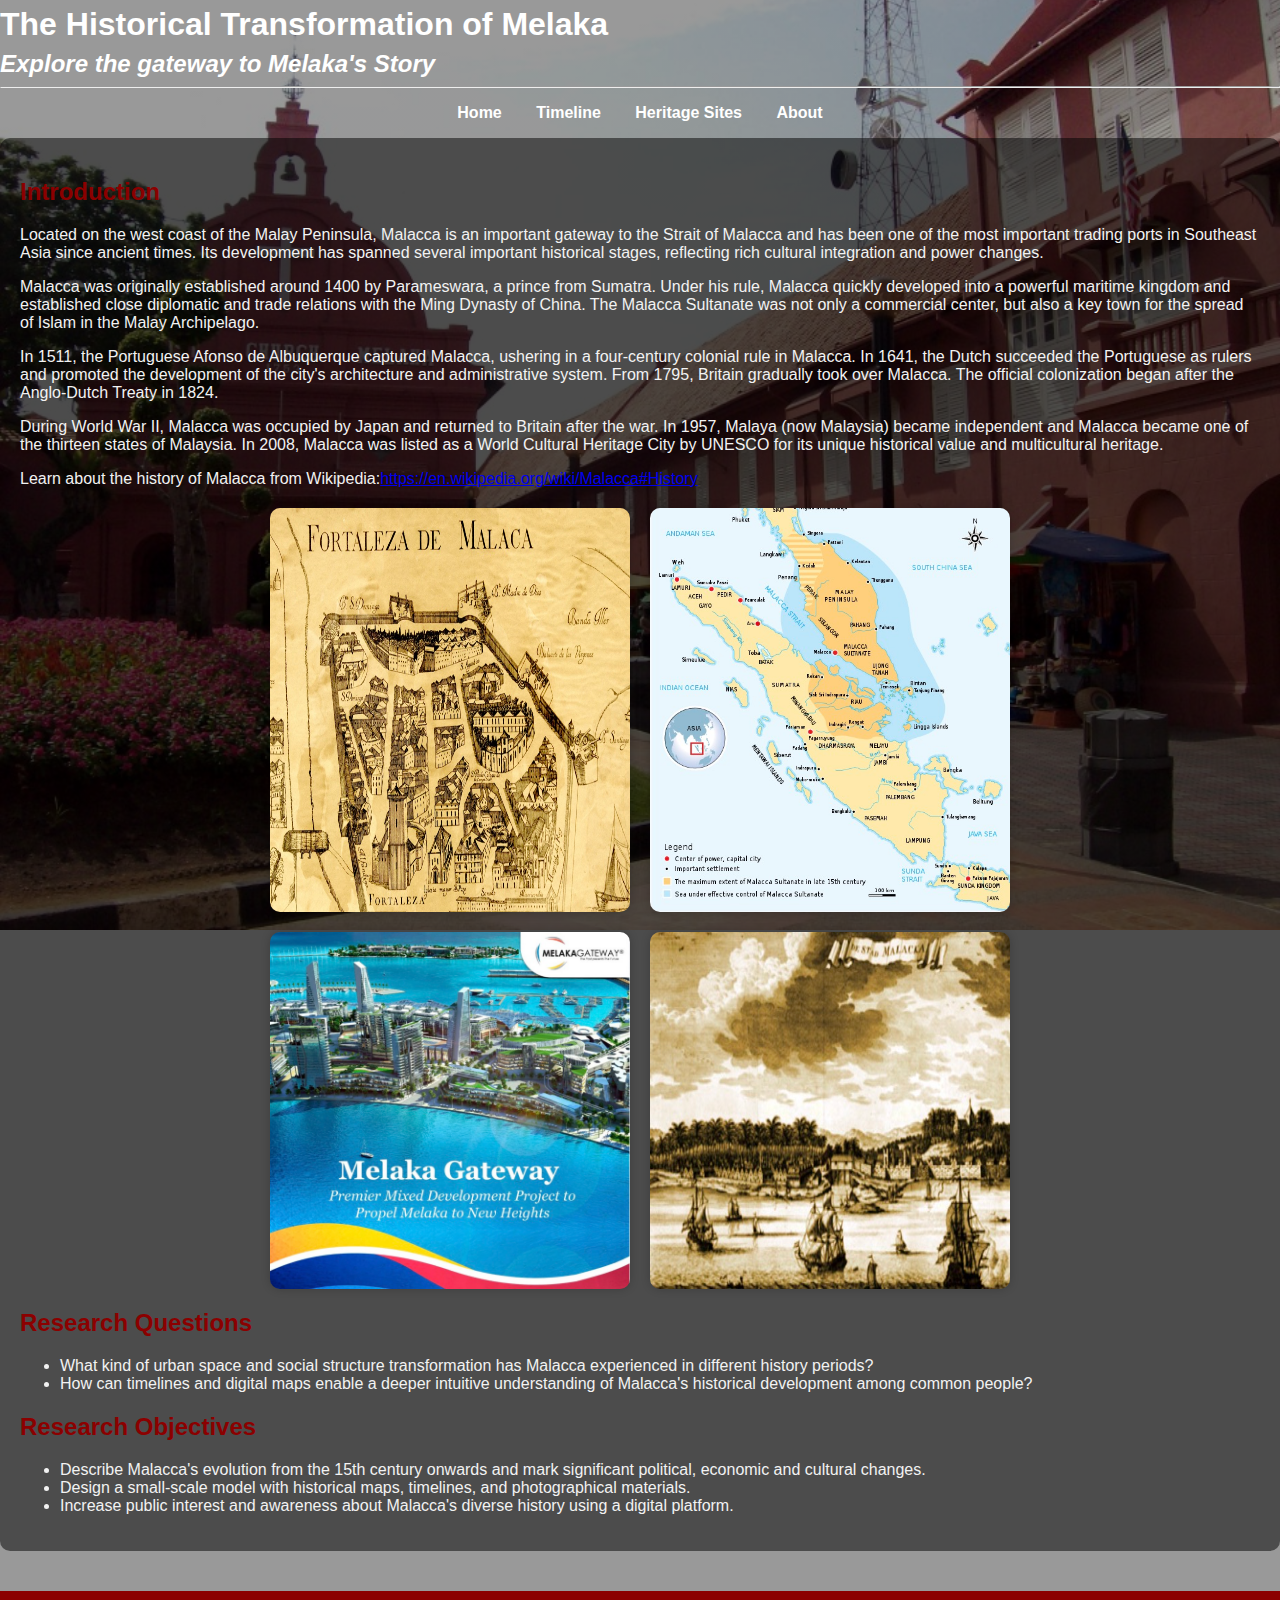
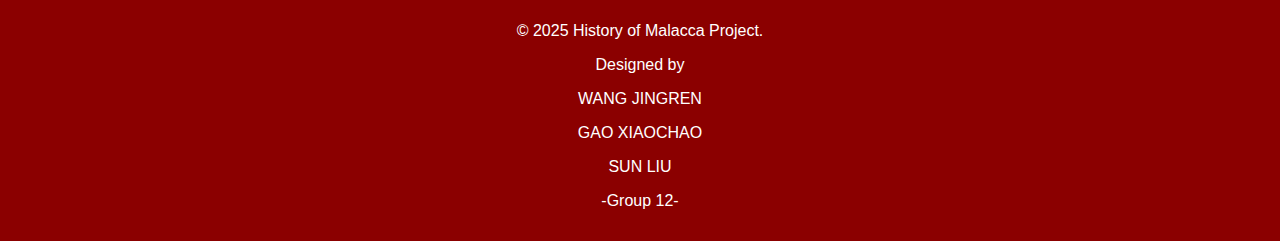
<file: index.html>
<!DOCTYPE html>
<html lang="en">
<head>
    <meta charset="UTF-8">
    <title>The Historical Transformation of Melaka</title>
    <link rel="stylesheet" href="style.css">
</head>
<body>
<header>
    <h1>The Historical Transformation of Melaka</h1>
    <h2><em>Explore the gateway to Melaka's Story</em></h2>
    <hr />

    <nav>
        <ul>
            <li><a href="index.html">Home</a></li>
            <li><a href="timeline.html">Timeline</a></li>
            <li><a href="landmarks.html">Heritage Sites</a></li>
            <li><a href="about.html">About</a></li>
        </ul>
    </nav>
</header>
<main>
    <section>
        <h2>Introduction</h2>
        <p>Located on the west coast of the Malay Peninsula, Malacca is an important gateway to the Strait of Malacca and has been one of the most important trading ports in Southeast Asia since ancient times. Its development has spanned several important historical stages, reflecting rich cultural integration and power changes.</p>
        <p>Malacca was originally established around 1400 by Parameswara, a prince from Sumatra. Under his rule, Malacca quickly developed into a powerful maritime kingdom and established close diplomatic and trade relations with the Ming Dynasty of China. The Malacca Sultanate was not only a commercial center, but also a key town for the spread of Islam in the Malay Archipelago.</p>
        <p>In 1511, the Portuguese Afonso de Albuquerque captured Malacca, ushering in a four-century colonial rule in Malacca. In 1641, the Dutch succeeded the Portuguese as rulers and promoted the development of the city's architecture and administrative system. From 1795, Britain gradually took over Malacca. The official colonization began after the Anglo-Dutch Treaty in 1824.</p>
        <p>During World War II, Malacca was occupied by Japan and returned to Britain after the war. In 1957, Malaya (now Malaysia) became independent and Malacca became one of the thirteen states of Malaysia. In 2008, Malacca was listed as a World Cultural Heritage City by UNESCO for its unique historical value and multicultural heritage.</p>
        <p>Learn about the history of Malacca from Wikipedia:<a href="https://en.wikipedia.org/wiki/Malacca#History" target="_blank">https://en.wikipedia.org/wiki/Malacca#History</a></p>
  
  <div class="photo-grid">
    <img src="images/Introduction4.jpg" alt="Photo 1">
    <img src="images/Introduction2.jpg" alt="Photo 2">
    <img src="images/Introduction1.jpg" alt="Photo 3">
    <img src="images/Introduction3.jpg" alt="Photo 4">
  </div>
    </section>
    <section>
        <h2>Research Questions</h2>
        <ul>
            <li>What kind of urban space and social structure transformation has Malacca experienced in different history periods?</li>
            <li>How can timelines and digital maps enable a deeper intuitive understanding of Malacca's historical development among common people?</li>
        </ul>
        <h2>Research Objectives</h2>
        <ul>
            <li>Describe Malacca's evolution from the 15th century onwards and mark significant political, economic and cultural changes.</li>
            <li>Design a small-scale model with historical maps, timelines, and photographical materials.</li>
            <li>Increase public interest and awareness about Malacca's diverse history using a digital platform.</li>
        </ul>
    </section>
</main>
<footer>
    <p>© 2025 History of Malacca Project.</p>
    <p>Designed by</p>
    <p>WANG JINGREN</p>
    <p>GAO XIAOCHAO</p>
    <p>SUN LIU</p>
    <p>-Group 12-</p>
</footer>
</body>
</html>
</file>
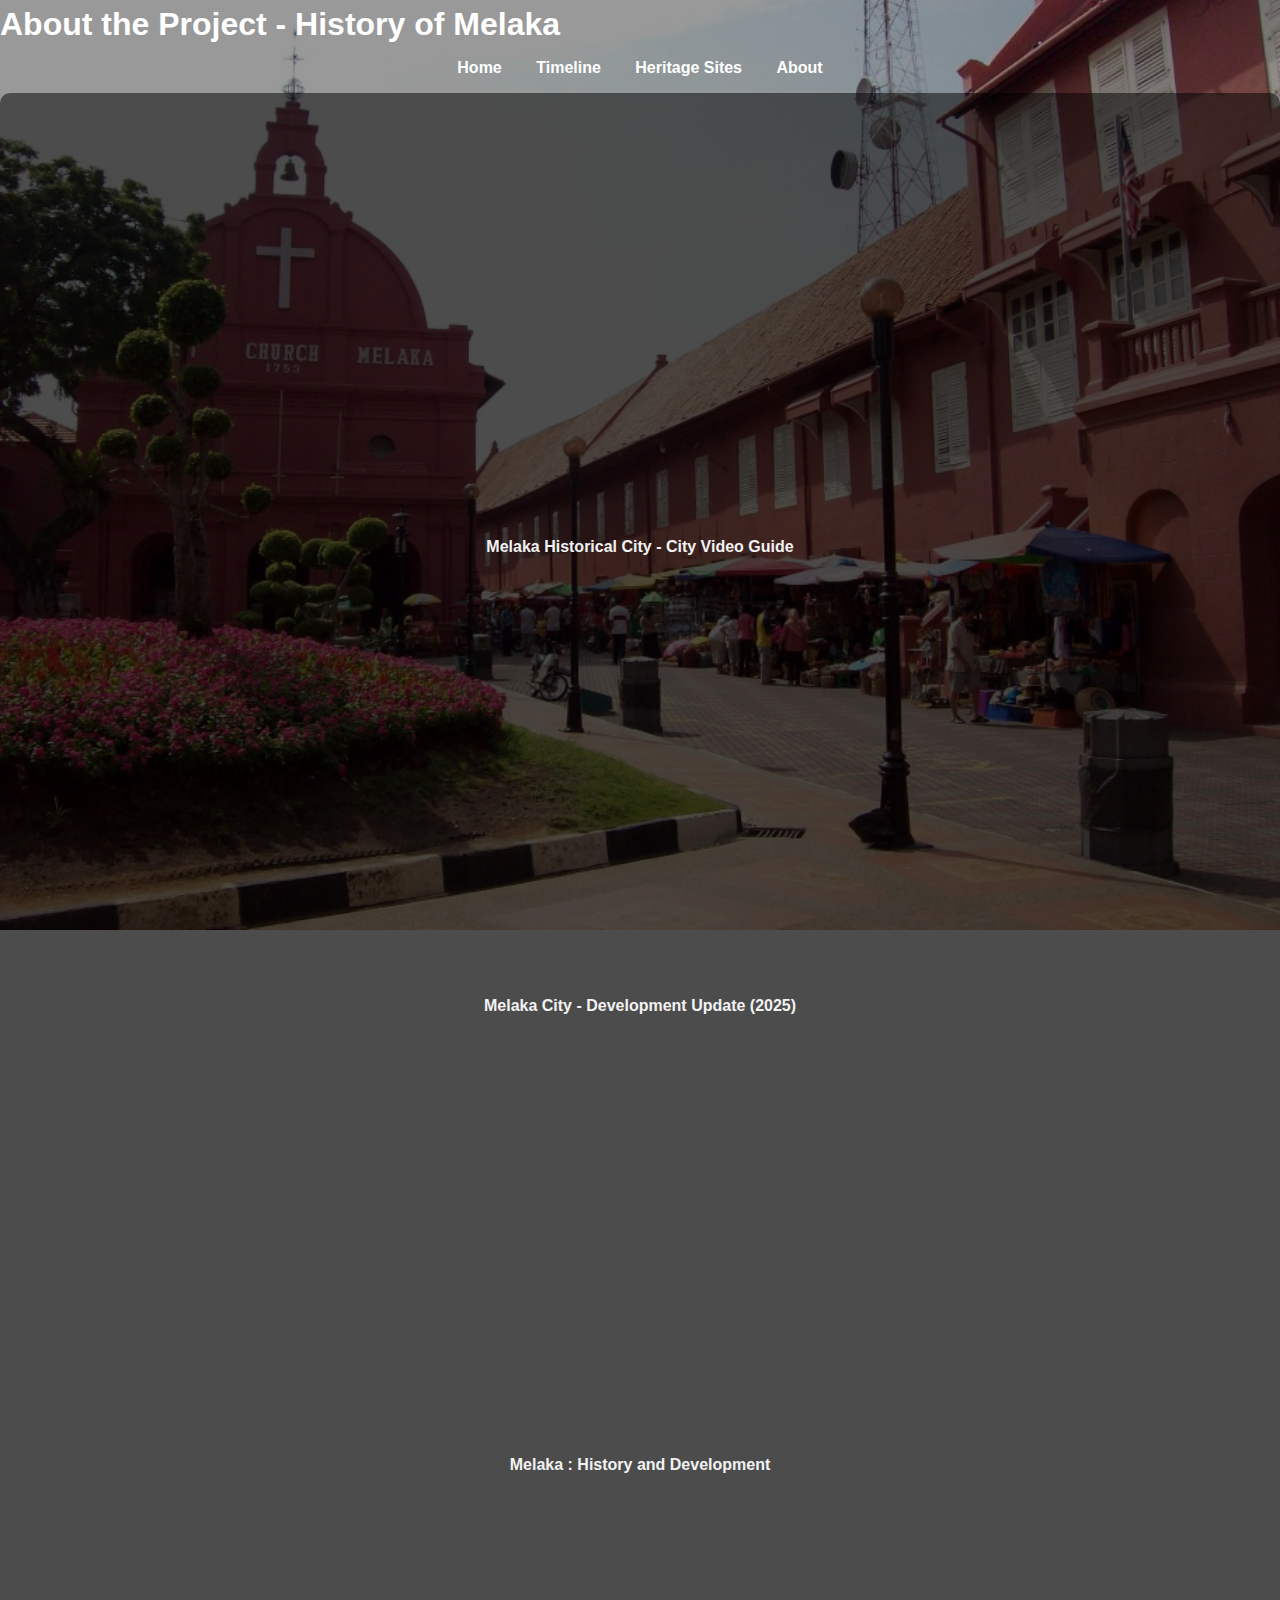
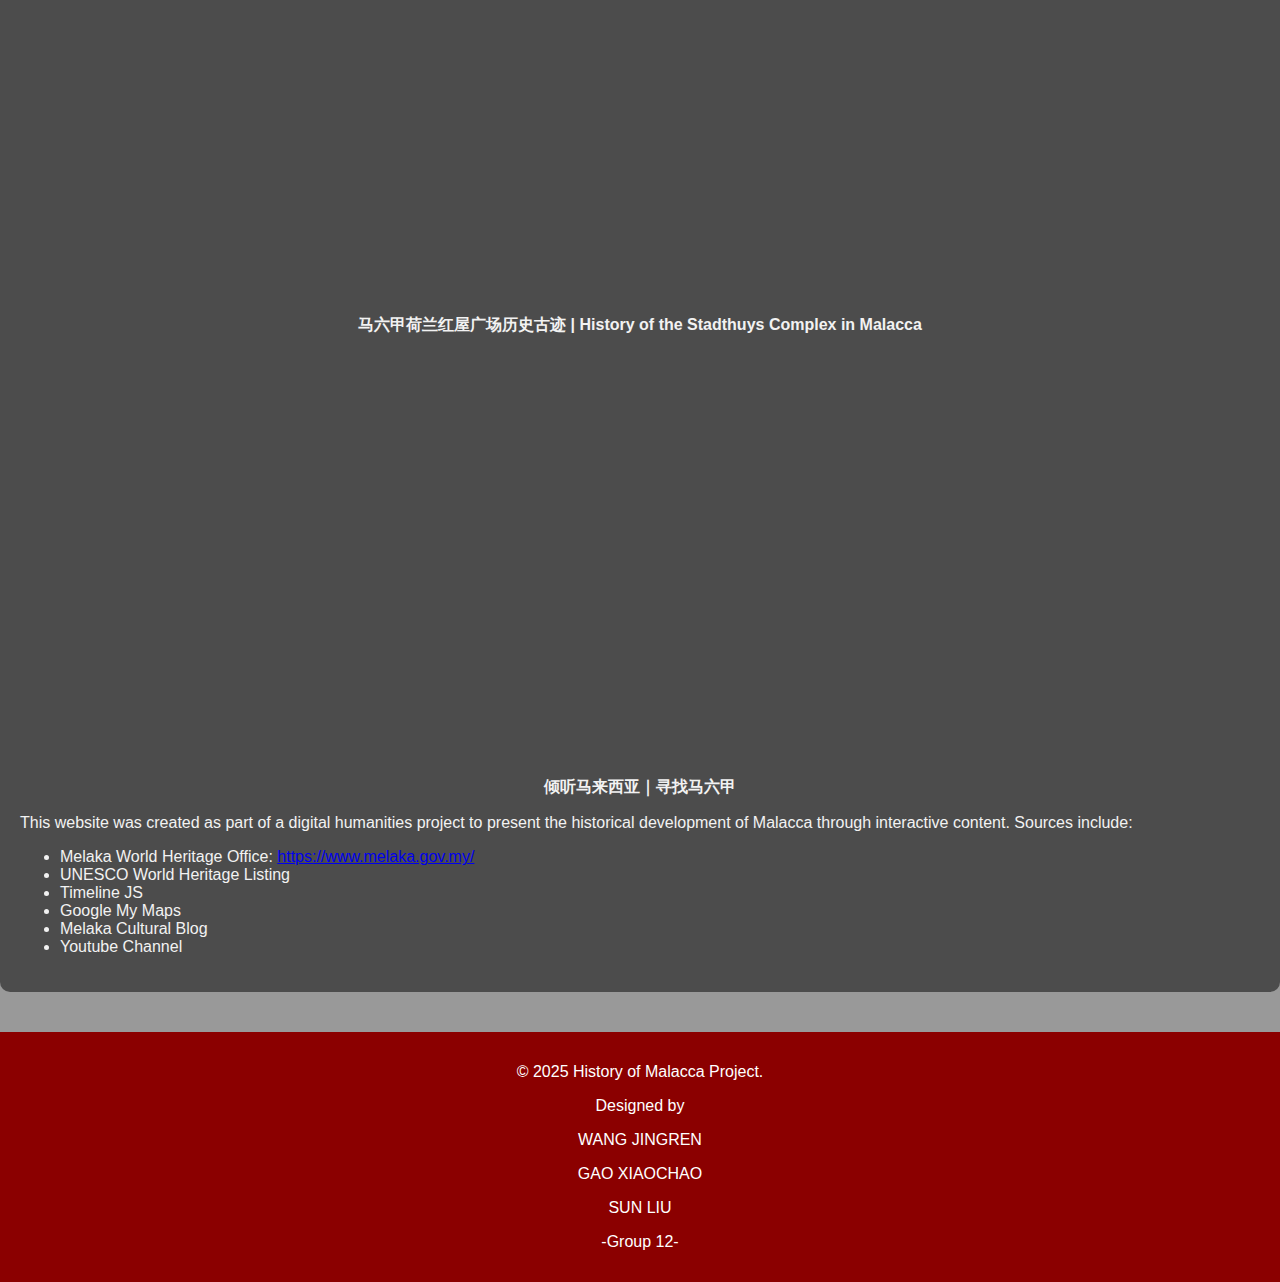
<file: about.html>
<!DOCTYPE html>
<html lang="en">
<head>
    <meta charset="UTF-8">
    <title>About - History of Malacca</title>
    <link rel="stylesheet" href="style.css">
</head>
<body>
<header>
    <h1>About the Project - History of Melaka</h1>
    <nav>
        <ul>
            <li><a href="index.html">Home</a></li>
            <li><a href="timeline.html">Timeline</a></li>
            <li><a href="landmarks.html">Heritage Sites</a></li>
            <li><a href="about.html">About</a></li>
        </ul>
    </nav>
</header>
<main>
    <section>
    <div style="text-align: center;">
    <iframe width="720" height="405"
  src="https://www.youtube.com/embed/AC2xbVWVKTc"
  frameborder="0"
  allowfullscreen>
</iframe>
</div>
<p style="text-align: center; font-weight: bold;">
  Melaka Historical City - City Video Guide
</p>

<div style="text-align: center;">
<iframe width="720" height="405"
  src="https://www.youtube.com/embed/QFSX5bXHqSM"
  frameborder="0"
  allowfullscreen>
</iframe>
</div>
<p style="text-align: center; font-weight: bold;">
  Melaka City - Development Update (2025)
</p>

<div style="text-align: center;">
<iframe width="720" height="405"
  src="https://www.youtube.com/embed/kKXjgfZ0FSE"
  frameborder="0"
  allowfullscreen>
</iframe>
</div>
<p style="text-align: center; font-weight: bold;">
  Melaka : History and Development
</p>

<div style="text-align: center;">
<iframe width="720" height="405"
  src="https://www.youtube.com/embed/T27u7J9mEe0"
  frameborder="0"
  allowfullscreen>
</iframe>
</div>
<p style="text-align: center; font-weight: bold;">
  马六甲荷兰红屋广场历史古迹 | History of the Stadthuys Complex in Malacca
</p>

<div style="text-align: center;">
<iframe width="720" height="405"
  src="https://www.youtube.com/embed/48Froy4CQ-c"
  frameborder="0"
  allowfullscreen>
</iframe>
</div>
<p style="text-align: center; font-weight: bold;">
  倾听马来西亚｜寻找马六甲
</p>

        <p>This website was created as part of a digital humanities project to present the historical development of Malacca through interactive content. Sources include:</p>
        <ul>
            <li>Melaka World Heritage Office: <a href="https://www.melaka.gov.my/" target="_blank">https://www.melaka.gov.my/</a></li>
            <li>UNESCO World Heritage Listing</li>
            <li>Timeline JS</li>
            <li>Google My Maps</li>
            <li>Melaka Cultural Blog</li>
            <li>Youtube Channel</li>
        </ul>
    </section>
</main>
<footer>
    <p>© 2025 History of Malacca Project.</p>
    <p>Designed by</p>
    <p>WANG JINGREN</p>
    <p>GAO XIAOCHAO</p>
    <p>SUN LIU</p>
    <p>-Group 12-</p>
</footer>
</body>
</html>
</file>
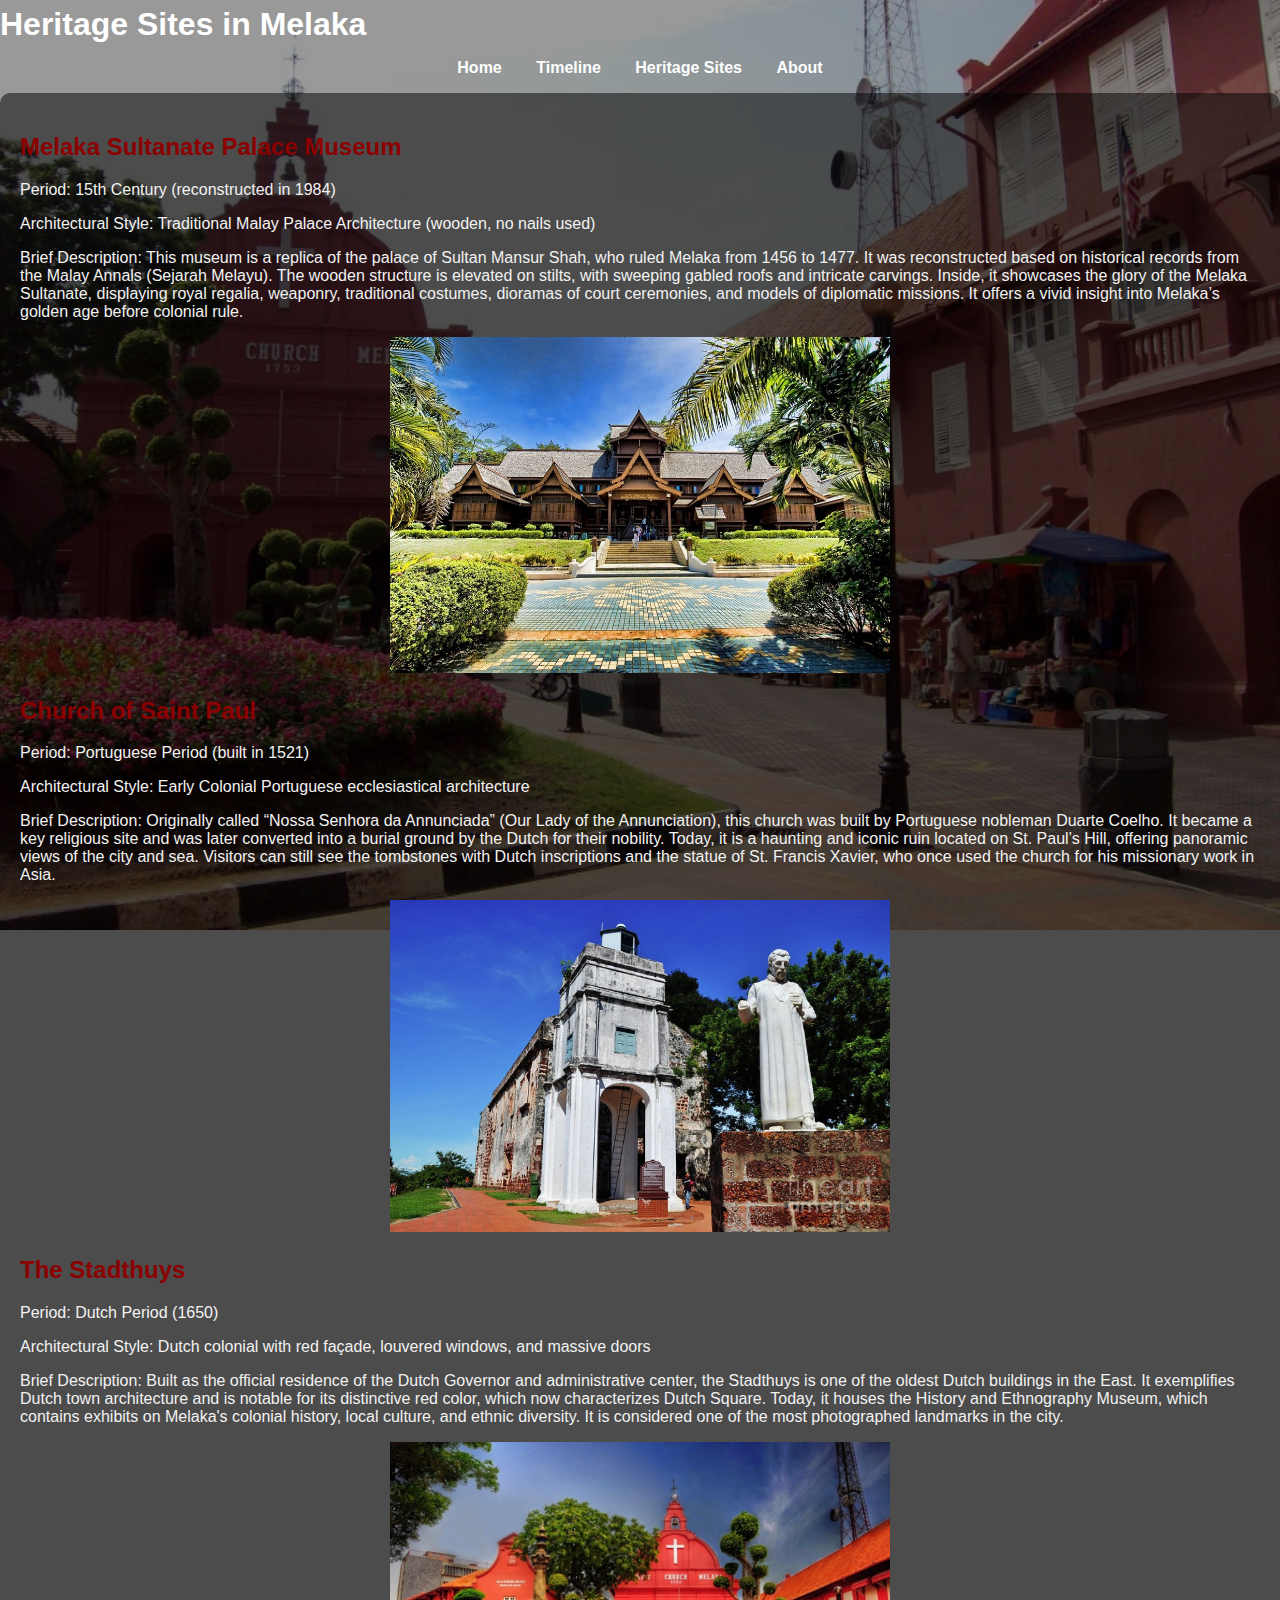
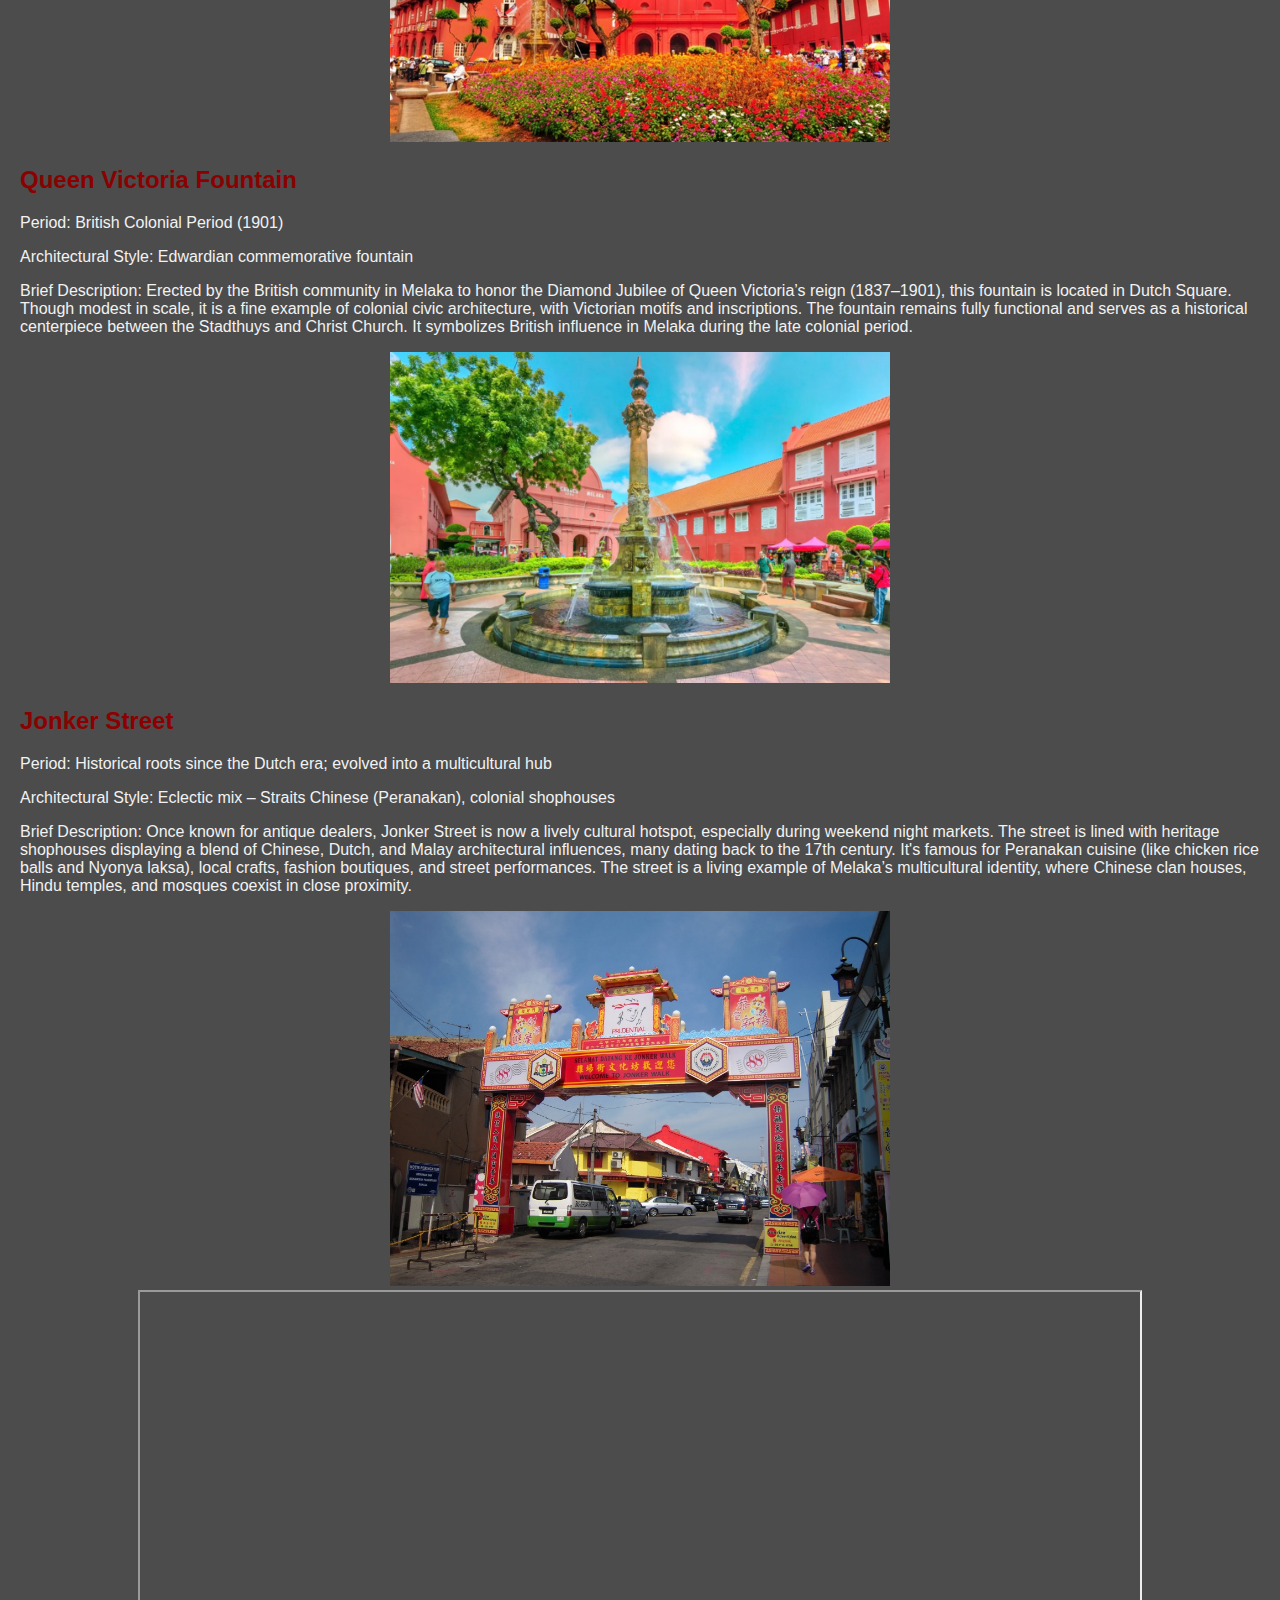
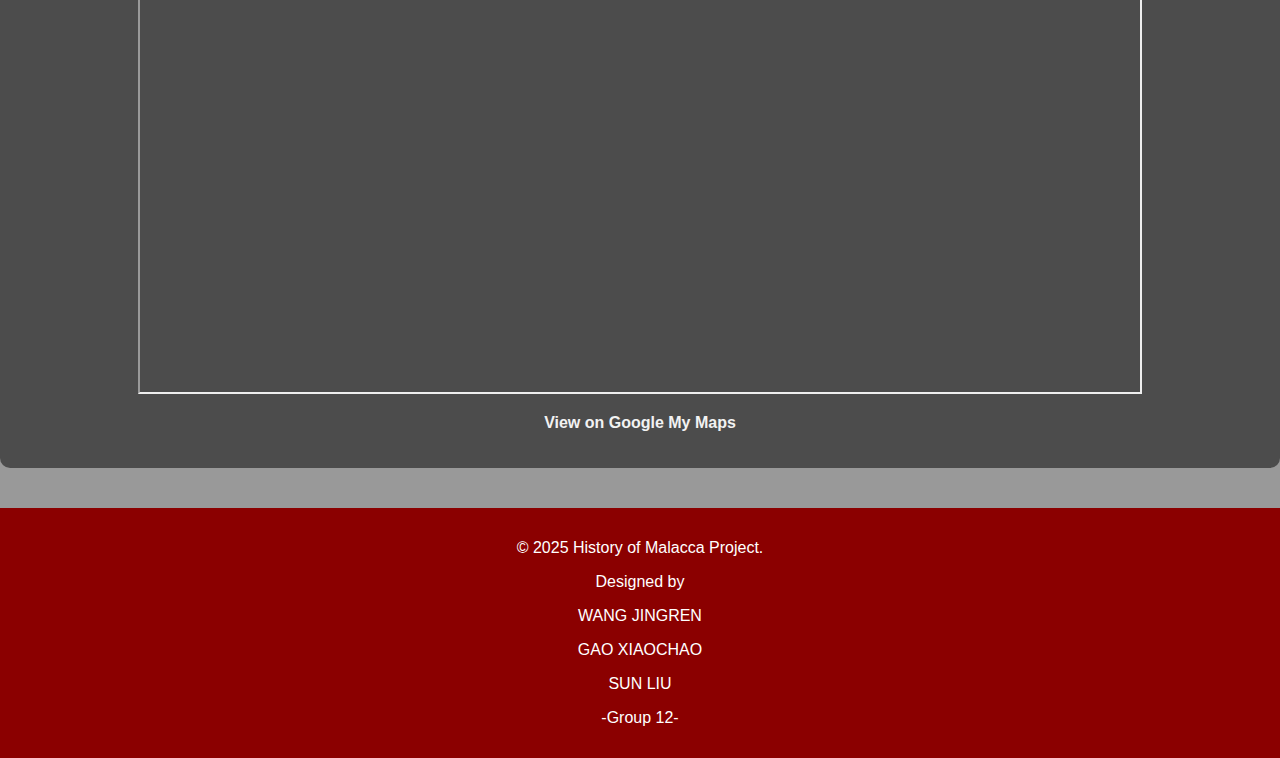
<file: landmarks.html>
<!DOCTYPE html>
<html lang="en">
<head>
    <meta charset="UTF-8">
    <title>Heritage Sites - Malacca</title>
    <link rel="stylesheet" href="style.css">
</head>
<body>
<header>
    <h1>Heritage Sites in Melaka</h1>
    <nav>
        <ul>
            <li><a href="index.html">Home</a></li>
            <li><a href="timeline.html">Timeline</a></li>
            <li><a href="landmarks.html">Heritage Sites</a></li>
            <li><a href="about.html">About</a></li>
        </ul>
    </nav>
</header>
<main>
    <section>
        <h2>Melaka Sultanate Palace Museum</h2>
        <p>Period: 15th Century (reconstructed in 1984)</p>
<p>Architectural Style: Traditional Malay Palace Architecture (wooden, no nails used)</p>

<p>Brief Description:
This museum is a replica of the palace of Sultan Mansur Shah, who ruled Melaka from 1456 to 1477. It was reconstructed based on historical records from the Malay Annals (Sejarah Melayu). The wooden structure is elevated on stilts, with sweeping gabled roofs and intricate carvings. Inside, it showcases the glory of the Melaka Sultanate, displaying royal regalia, weaponry, traditional costumes, dioramas of court ceremonies, and models of diplomatic missions. It offers a vivid insight into Melaka’s golden age before colonial rule.</p>

<div style="text-align: center;">
  <img src="images/Site1.jpg" alt="Your description" width="500">
</div>

        <h2>Church of Saint Paul</h2>
        <p>Period: Portuguese Period (built in 1521)</p>
<p>Architectural Style: Early Colonial Portuguese ecclesiastical architecture</p>
<p>Brief Description:
Originally called “Nossa Senhora da Annunciada” (Our Lady of the Annunciation), this church was built by Portuguese nobleman Duarte Coelho. It became a key religious site and was later converted into a burial ground by the Dutch for their nobility. Today, it is a haunting and iconic ruin located on St. Paul’s Hill, offering panoramic views of the city and sea. Visitors can still see the tombstones with Dutch inscriptions and the statue of St. Francis Xavier, who once used the church for his missionary work in Asia.</p>

<div style="text-align: center;">
  <img src="images/Site2.jpg" alt="Your description" width="500">
</div>

        <h2>The Stadthuys</h2>
        <p>Period: Dutch Period (1650)</p>
 <p>Architectural Style: Dutch colonial with red façade, louvered windows, and massive doors</p>
 <p>Brief Description:
Built as the official residence of the Dutch Governor and administrative center, the Stadthuys is one of the oldest Dutch buildings in the East. It exemplifies Dutch town architecture and is notable for its distinctive red color, which now characterizes Dutch Square. Today, it houses the History and Ethnography Museum, which contains exhibits on Melaka's colonial history, local culture, and ethnic diversity. It is considered one of the most photographed landmarks in the city.</p>
<div style="text-align: center;">
  <img src="images/Site3.jpg" alt="Your description" width="500">
</div>

        <h2>Queen Victoria Fountain</h2>
        <p>Period: British Colonial Period (1901)</p>
        <p>Architectural Style: Edwardian commemorative fountain</p>
        <p>Brief Description: Erected by the British community in Melaka to honor the Diamond Jubilee of Queen Victoria’s reign (1837–1901), this fountain is located in Dutch Square. Though modest in scale, it is a fine example of colonial civic architecture, with Victorian motifs and inscriptions. The fountain remains fully functional and serves as a historical centerpiece between the Stadthuys and Christ Church. It symbolizes British influence in Melaka during the late colonial period.</p>
        <div style="text-align: center;">
  <img src="images/Site4.jpg" alt="Your description" width="500">
</div>

        <h2>Jonker Street</h2>
        <p>Period: Historical roots since the Dutch era; evolved into a multicultural hub</p>
        <p>Architectural Style: Eclectic mix – Straits Chinese (Peranakan), colonial shophouses</p>
        <p>Brief Description: Once known for antique dealers, Jonker Street is now a lively cultural hotspot, especially during weekend night markets. The street is lined with heritage shophouses displaying a blend of Chinese, Dutch, and Malay architectural influences, many dating back to the 17th century. It's famous for Peranakan cuisine (like chicken rice balls and Nyonya laksa), local crafts, fashion boutiques, and street performances. The street is a living example of Melaka’s multicultural identity, where Chinese clan houses, Hindu temples, and mosques coexist in close proximity.</p>
        <div style="text-align: center;">
  <img src="images/Site5.jpg" alt="Your description" width="500">
</div>
      
        <div style="text-align: center;">
 <iframe src="https://www.google.com/maps/d/u/0/embed?mid=1NmvA9T-GAAG1Bt2rZyly68P-p5pVaWE&ehbc=2E312F" width="1000" height="700"></iframe>
</div>
        
         <p style="text-align: center; font-weight: bold;">
  View on Google My Maps
</p>  
    </section>
</main>
<footer>
    <p>© 2025 History of Malacca Project.</p>
    <p>Designed by</p>
    <p>WANG JINGREN</p>
    <p>GAO XIAOCHAO</p>
    <p>SUN LIU</p>
    <p>-Group 12-</p>
</footer>
</body>
</html>
</file>
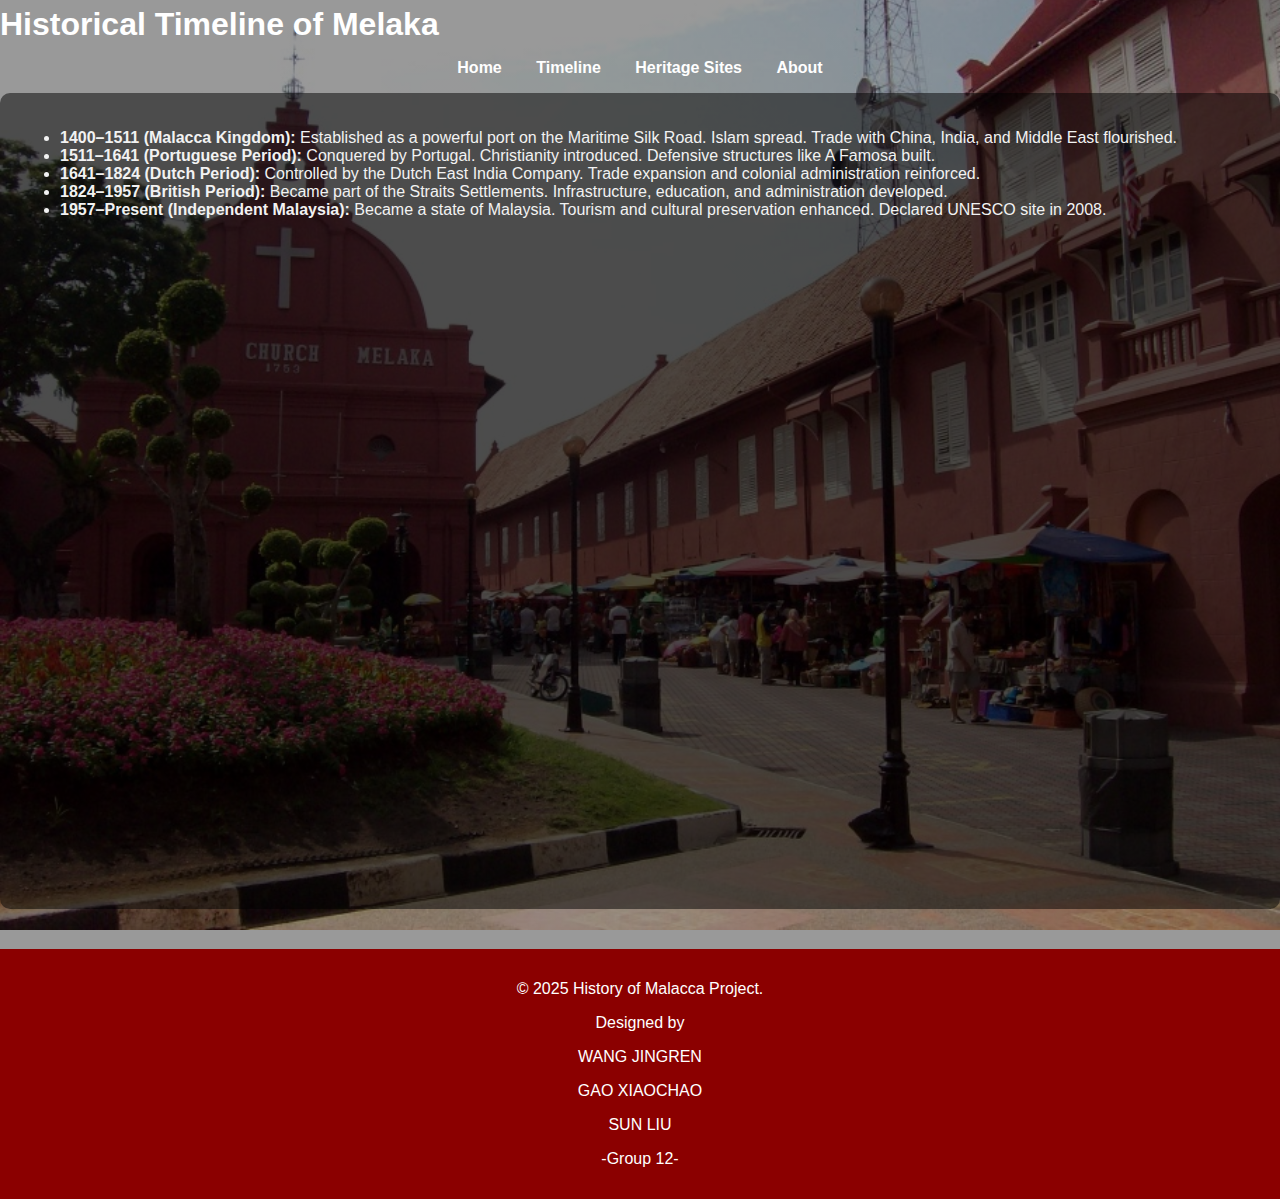
<file: timeline.html>
<!DOCTYPE html>
<html lang="en">
<head>
    <meta charset="UTF-8">
    <title>Timeline - History of Malacca</title>
    <link rel="stylesheet" href="style.css">
</head>
<body>
<header>
    <h1>Historical Timeline of Melaka</h1>
    <nav>
        <ul>
            <li><a href="index.html">Home</a></li>
            <li><a href="timeline.html">Timeline</a></li>
            <li><a href="landmarks.html">Heritage Sites</a></li>
            <li><a href="about.html">About</a></li>
        </ul>
    </nav>
</header>
<main>
    <section>
        <ul>
            <li><strong>1400–1511 (Malacca Kingdom):</strong> Established as a powerful port on the Maritime Silk Road. Islam spread. Trade with China, India, and Middle East flourished.</li>
            <li><strong>1511–1641 (Portuguese Period):</strong> Conquered by Portugal. Christianity introduced. Defensive structures like A Famosa built.</li>
            <li><strong>1641–1824 (Dutch Period):</strong> Controlled by the Dutch East India Company. Trade expansion and colonial administration reinforced.</li>
            <li><strong>1824–1957 (British Period):</strong> Became part of the Straits Settlements. Infrastructure, education, and administration developed.</li>
            <li><strong>1957–Present (Independent Malaysia):</strong> Became a state of Malaysia. Tourism and cultural preservation enhanced. Declared UNESCO site in 2008.</li>
        </ul>
        <iframe src='https://cdn.knightlab.com/libs/timeline3/latest/embed/index.html?source=v2%3A2PACX-1vQNp8Y6Ni_5COYAgBLcfrLg79XX40XJulcWlYj3bqJFTknWFlaoi0u0zEjZs1Q9oH5sADq1fqfZ8hIG&font=Default&lang=en&initial_zoom=2&width=100%25&height=650' width='100%' height='650' webkitallowfullscreen mozallowfullscreen allowfullscreen frameborder='0'></iframe>
    </section>
</main>
<footer>
    <p>© 2025 History of Malacca Project.</p>
    <p>Designed by</p>
    <p>WANG JINGREN</p>
    <p>GAO XIAOCHAO</p>
    <p>SUN LIU</p>
    <p>-Group 12-</p>
</footer>
</body>
</html>
</file>
<file: style.css>
body {
    font-family: 'Segoe UI', sans-serif;
    background: 
        linear-gradient(rgba(0, 0, 0, 0.4), rgba(0, 0, 0, 0.4)),
        url("images/Church.jpg") no-repeat center center fixed;
    background-size: cover;
    color: white;
    margin: 0;
    padding: 0;
}
header h1, header h2 {
    display: block;
    visibility: visible;
    margin: 0.2em 0;
    color: white;
}
nav ul {
    list-style: none;
    padding: 0;
    text-align: center;
}
nav ul li {
    display: inline-block;
    margin: 0 15px;
}
nav ul li a {
    color: white;
    text-decoration: none;
    font-weight: bold;
}
main {
    background: rgba(0, 0, 0, 0.5);
    color: #f2f2f2;
    padding: 20px;
    border-radius: 10px;
}
h1, h2 {
    color: #8b0000;
}
footer {
    text-align: center;
    padding: 15px;
    background: #8b0000;
    color: white;
    margin-top: 40px;
}
.photo-grid {
    display: flex;
    flex-wrap: wrap;
    justify-content: center;
    gap: 20px; /* 图片之间的间距 */
    margin: 20px auto;
    max-width: 800px;
}

.photo-grid img {
    width: 45%;
    height: auto;
    border-radius: 10px;
    box-shadow: 0 0 10px rgba(0,0,0,0.2);
    transition: transform 0.3s ease;
}

.photo-grid img:hover {
    transform: scale(1.05);
}
</file>
